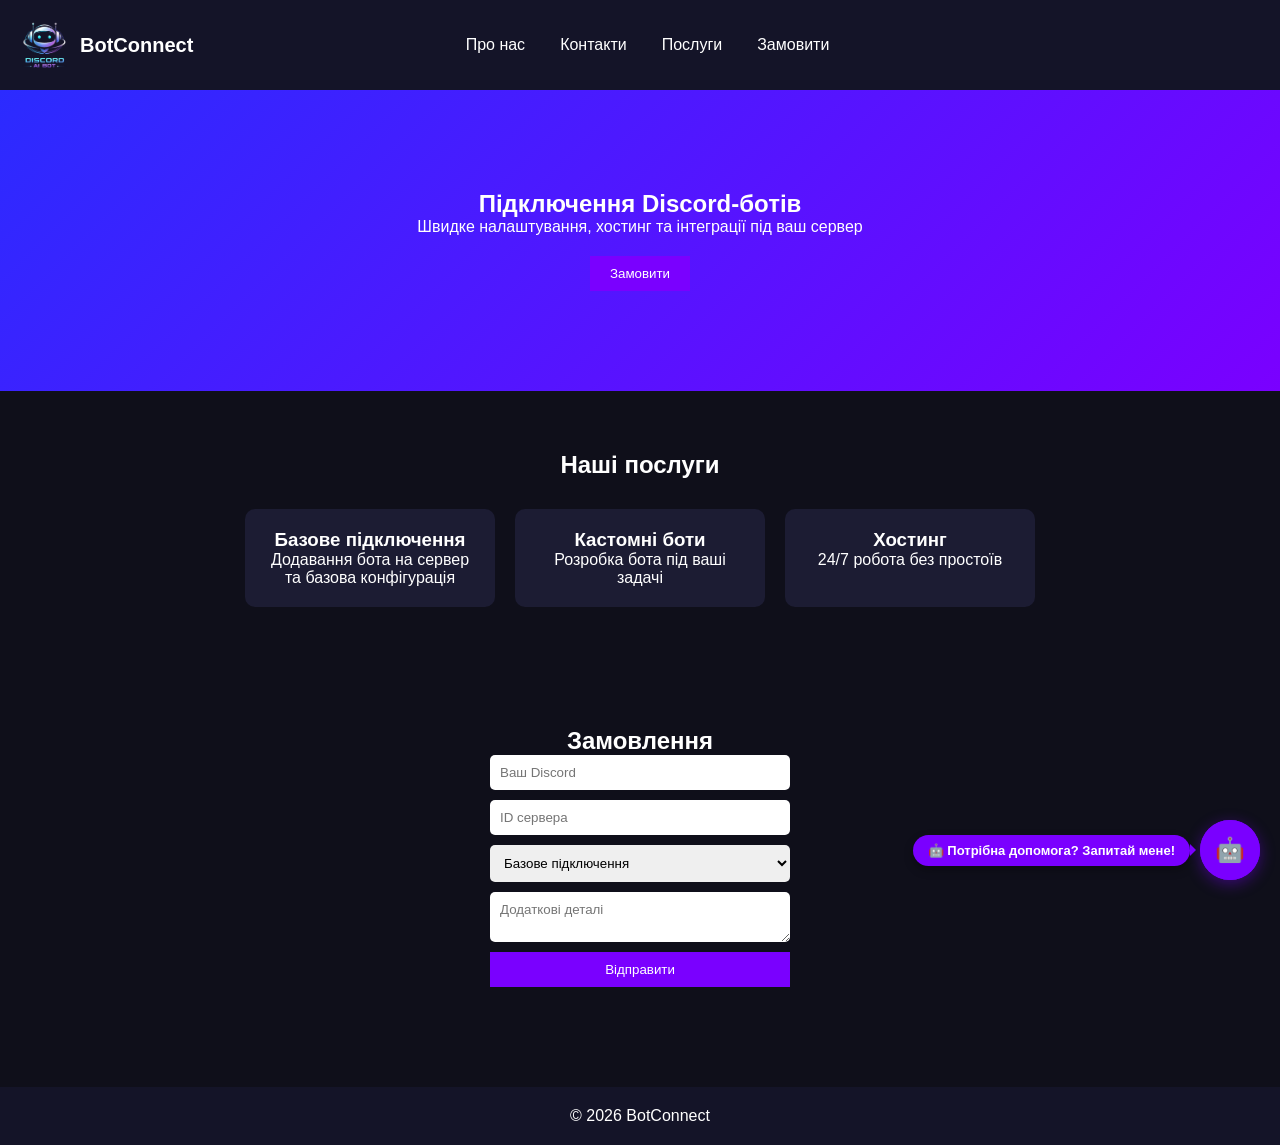
<file: index.html>
<!DOCTYPE html>
<html lang="uk">
<head>
  <meta charset="UTF-8" />
  <meta name="viewport" content="width=device-width, initial-scale=1.0"/>
  <title>Discord Bot Service</title>
  <link rel="stylesheet" href="pageStyle.css"/>
</head>
<button id="chatToggleBtn" onclick="toggleChat()" style="position: fixed; bottom: 20px; right: 20px; z-index: 1000; border-radius: 50%; width: 60px; height: 60px; font-size: 24px;">🤖</button>

<div style="position: fixed; bottom: 20px; right: 20px; z-index: 1000; display: flex; align-items: center; gap: 10px;">
  
  <div id="chatHint" style="background: #7a00ff; color: white; padding: 8px 15px; border-radius: 20px; font-size: 13px; font-weight: bold; box-shadow: 0 4px 10px rgba(0,0,0,0.3); white-space: nowrap; position: relative; animation: bounce 2s infinite;">
    🤖 Потрібна допомога? Запитай мене!
    <div style="position: absolute; right: -6px; top: 50%; transform: translateY(-50%); width: 0; height: 0; border-top: 6px solid transparent; border-bottom: 6px solid transparent; border-left: 6px solid #7a00ff;"></div>
  </div>

  <button id="chatToggleBtn" onclick="toggleChat()" style="border-radius: 50%; width: 60px; height: 60px; font-size: 24px; margin: 0; box-shadow: 0 4px 15px rgba(122, 0, 255, 0.4);">🤖</button>
</div>

<div id="aiChatWindow" style="display: none; position: fixed; bottom: 95px; right: 20px; width: 320px; height: 400px; background: #1c1c33; border: 2px solid #7a00ff; border-radius: 10px; z-index: 1000; flex-direction: column; box-shadow: 0 5px 15px rgba(0,0,0,0.5);">
  <div style="background: #7a00ff; padding: 10px; font-weight: bold; display: flex; justify-content: space-between; align-items: center; border-top-left-radius: 8px; border-top-right-radius: 8px;">
    <span>BotConnect AI Асистент</span>
    <button onclick="toggleChat()" style="background: none; padding: 0; font-size: 16px;">❌</button>
  </div>
  <div id="chatMessages" style="flex: 1; padding: 10px; overflow-y: auto; display: flex; flex-direction: column; gap: 8px; font-size: 14px; text-align: left;">
    <div style="background: #2b2bff; padding: 8px; border-radius: 8px; align-self: flex-start; max-width: 80%;">Вітаю! Я ШІ-асистент BotConnect. Чим можу допомогти з налаштуванням Discord-ботів?</div>
  </div>
  <div style="display: flex; padding: 10px; gap: 5px; border-top: 1px solid #2b2bff;">
    <input type="text" id="chatInput" placeholder="Запитайте щось..." style="flex: 1; color: black;" onkeypress="if(event.key === 'Enter') sendChatMessage()">
    <button onclick="sendChatMessage()" style="padding: 5px 10px;">Друк</button>
  </div>
</div>
<body>

<header class="header">
  <div class="logo-container">
    <img src="logo.png" alt="Logo" class="logo-img">
    <div class="logo">BotConnect</div>
  </div>

  <nav>
  <a href="about.html">Про нас</a>
  <a href="contacts.html">Контакти</a>
  <a href="#services">Послуги</a>
  <a href="#order">Замовити</a>
</nav>
</header>

<section class="hero">
  <h1>Підключення Discord-ботів</h1>
  <p>Швидке налаштування, хостинг та інтеграції під ваш сервер</p>
  <button onclick="scrollToOrder()">Замовити</button>
</section>

<section id="services" class="services">
  <h2>Наші послуги</h2>

  <div class="cards">
    <div class="card">
      <h3>Базове підключення</h3>
      <p>Додавання бота на сервер та базова конфігурація</p>
    </div>

    <div class="card">
      <h3>Кастомні боти</h3>
      <p>Розробка бота під ваші задачі</p>
    </div>

    <div class="card">
      <h3>Хостинг</h3>
      <p>24/7 робота без простоїв</p>
    </div>
  </div>
</section>


<section id="order" class="order">
  <h2>Замовлення</h2>

  <form id="orderForm">
    <input type="text" placeholder="Ваш Discord" required />
    <input type="text" placeholder="ID сервера" required />
    <select>
      <option>Базове підключення</option>
      <option>Кастомний бот</option>
      <option>Хостинг</option>
    </select>
    <textarea placeholder="Додаткові деталі"></textarea>
    <button type="submit">Відправити</button>
  </form>

  <p id="status"></p>
</section>


<footer class="footer">
  <p>© 2026 BotConnect</p>
</footer>

<script src="pageJs.js"></script>
</body>
</html>
</file>
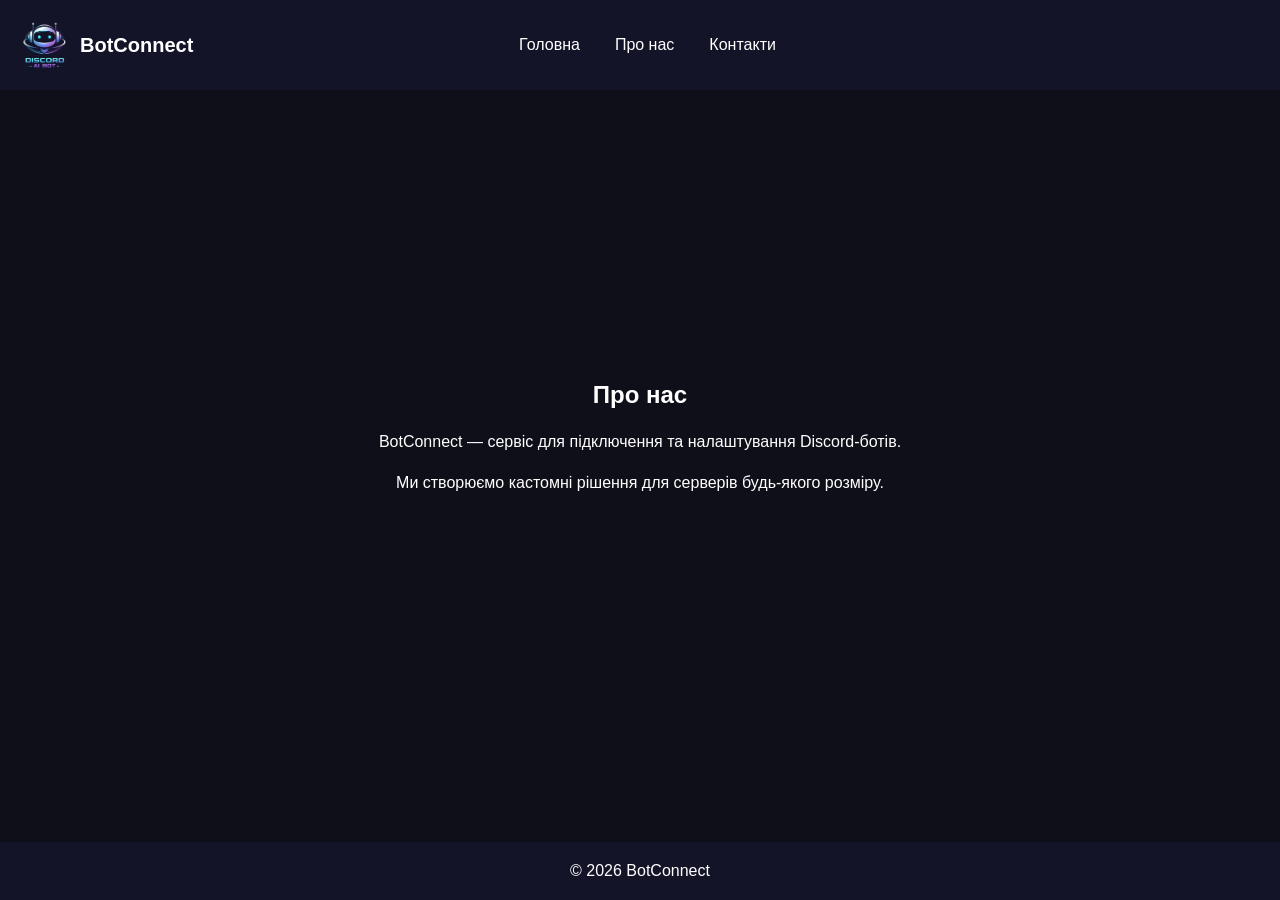
<file: about.html>
<!DOCTYPE html>
<html lang="uk">
<head>
  <meta charset="UTF-8" />
  <meta name="viewport" content="width=device-width, initial-scale=1.0"/>
  <title>Про нас - BotConnect</title>
  <link rel="stylesheet" href="pageStyle.css"/>
</head>
<body>

<header class="header">
  <div class="logo-container">
    <img src="logo.png" class="logo-img">
    <div class="logo">BotConnect</div>
  </div>

  <nav>
    <a href="index.html">Головна</a>
    <a href="about.html">Про нас</a>
    <a href="contacts.html">Контакти</a>
  </nav>
</header>

<section class="page">
  <div>
    <h1>Про нас</h1>

    <p>BotConnect — сервіс для підключення та налаштування Discord-ботів.</p>
    <p>Ми створюємо кастомні рішення для серверів будь-якого розміру.</p>

    <a href="index.html"></a>
  </div>
</section>

<footer class="footer">
  <p>© 2026 BotConnect</p>
</footer>

</body>
</html>
</file>
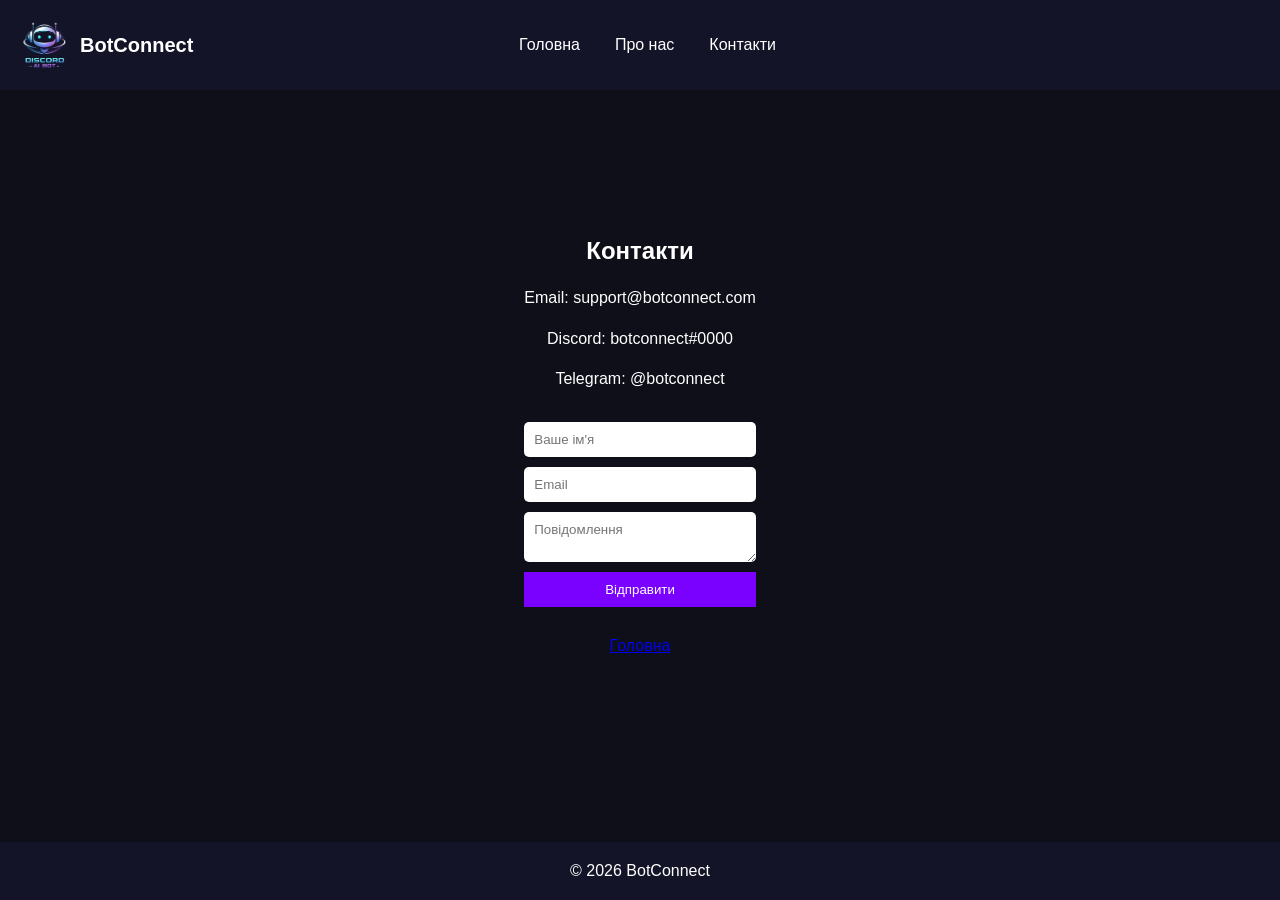
<file: contacts.html>
<!DOCTYPE html>
<html lang="uk">
<head>
  <meta charset="UTF-8" />
  <meta name="viewport" content="width=device-width, initial-scale=1.0"/>
  <title>Контакти - BotConnect</title>
  <link rel="stylesheet" href="pageStyle.css"/>
</head>
<body>

<header class="header">
  <div class="logo-container">
    <img src="logo.png" class="logo-img">
    <div class="logo">BotConnect</div>
  </div>

  <nav>
    <a href="index.html">Головна</a>
    <a href="about.html">Про нас</a>
    <a href="contacts.html">Контакти</a>
  </nav>
</header>

<section class="page">
  <div>
    <h1>Контакти</h1>

    <p>Email: support@botconnect.com</p>
    <p>Discord: botconnect#0000</p>
    <p>Telegram: @botconnect</p>

    <form class="contact-form">
      <input type="text" placeholder="Ваше ім'я">
      <input type="email" placeholder="Email">
      <textarea placeholder="Повідомлення"></textarea>
      <button type="submit">Відправити</button>
    </form>

    <a href="index.html">Головна</a>
  </div>
</section>

<footer class="footer">
  <p>© 2026 BotConnect</p>
</footer>

</body>
</html>
</file>
<file: pageStyle.css>
html, body {
  height: 100%;
}

body {
  display: flex;
  flex-direction: column;
  min-height: 100vh;
  background: #0f0f1a;
  color: white;
}

/* основний контент росте */
.page {
  flex: 1;
  display: flex;
  flex-direction: column;
  justify-content: center;  /* вертикальне центрування */
  align-items: center;      /* горизонтальне центрування */
  text-align: center;
}

/* футер завжди внизу */
.footer {
  margin-top: auto;
}

* {
  margin: 0;
  padding: 0;
  box-sizing: border-box;
  font-family: Arial, sans-serif;
}

.header {
  display: grid;
  grid-template-columns: 1fr auto 1fr;
  align-items: center;
  padding: 20px;
  background: #141428;
}

.logo-container {
  justify-self: start;
  display: flex;
  align-items: center;
  gap: 10px;
}

nav {
  justify-self: center;
  display: flex;
  gap: 20px;
}

.header::after {
  content: "";
}

.header a {
  color: white;
  margin-left: 15px;
  text-decoration: none;
}

.logo-container {
  display: flex;
  align-items: center;
  gap: 10px;
}


.logo-img {
  width: 50px;
  height: 50px;
  object-fit: cover;
  border-radius: 8px; 
}

.logo {
  font-size: 20px;
  font-weight: bold;
  color: white;
}

.header a {
  color: white;
  margin-left: 15px;
  text-decoration: none;
}

.hero {
  text-align: center;
  padding: 100px 20px;
  background: linear-gradient(135deg, #2b2bff, #7a00ff);
}

.hero button {
  margin-top: 20px;
  padding: 10px 20px;
  border: none;
  cursor: pointer;
}

.services {
  padding: 60px 20px;
  text-align: center;
}

.cards {
  display: flex;
  gap: 20px;
  justify-content: center;
  margin-top: 30px;
  flex-wrap: wrap;
}

.card {
  background: #1c1c33;
  padding: 20px;
  width: 250px;
  border-radius: 10px;
}

.order {
  padding: 60px 20px;
  text-align: center;
}

form {
  display: flex;
  flex-direction: column;
  gap: 10px;
  max-width: 300px;
  margin: auto;
}

input, select, textarea {
  padding: 10px;
  border: none;
  border-radius: 5px;
}

button {
  background: #7a00ff;
  color: white;
  border: none;
  padding: 10px;
  cursor: pointer;
}

.footer {
  text-align: center;
  padding: 20px;
  background: #141428;
  margin-top: 40px;
}

.page {
  padding: 80px 20px;
  text-align: center;
  max-width: 800px;
  margin: auto;
}

.page h1 {
  margin-bottom: 20px;
}

.page p {
  margin-bottom: 15px;
  line-height: 1.6;
}

.contact-form {
  display: flex;
  flex-direction: column;
  gap: 10px;
  max-width: 400px;
  margin: 30px auto;
}

.contact-form input,
.contact-form textarea {
  padding: 10px;
  border-radius: 5px;
  border: none;
}
</file>
